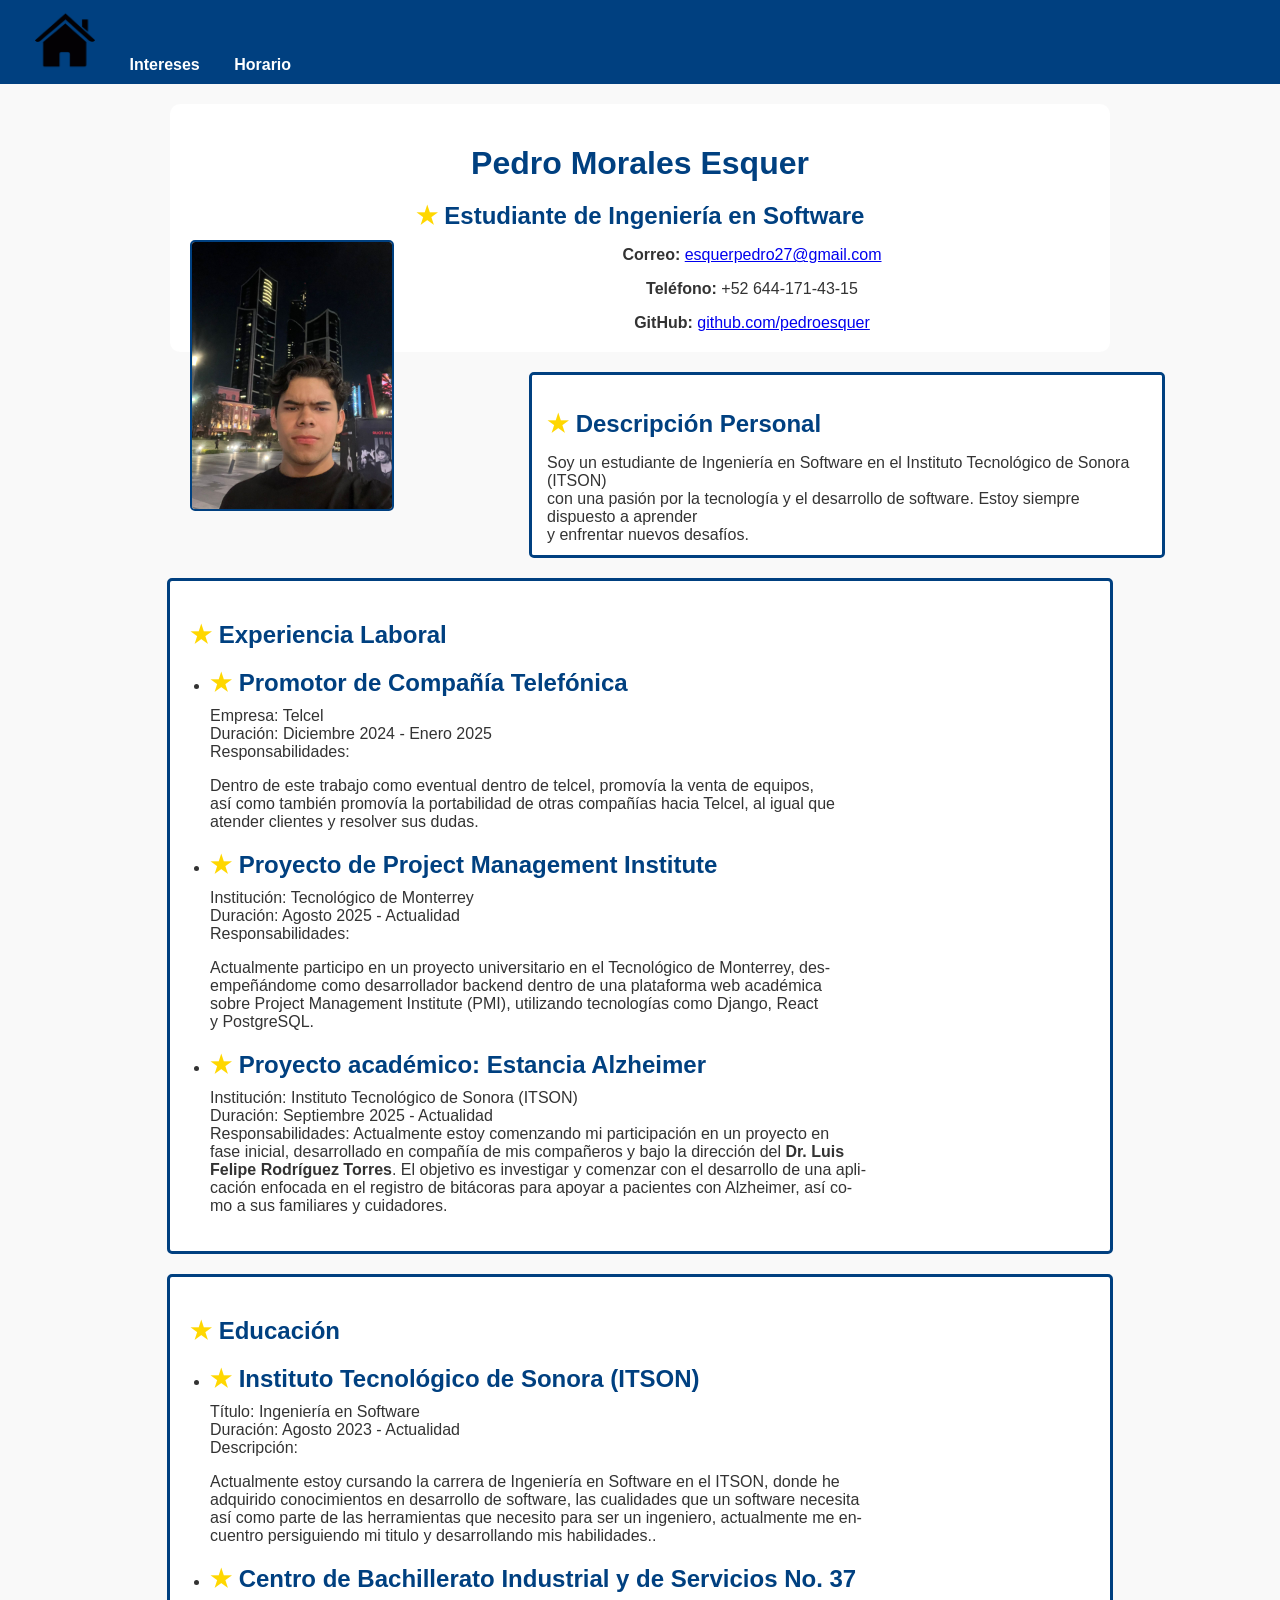
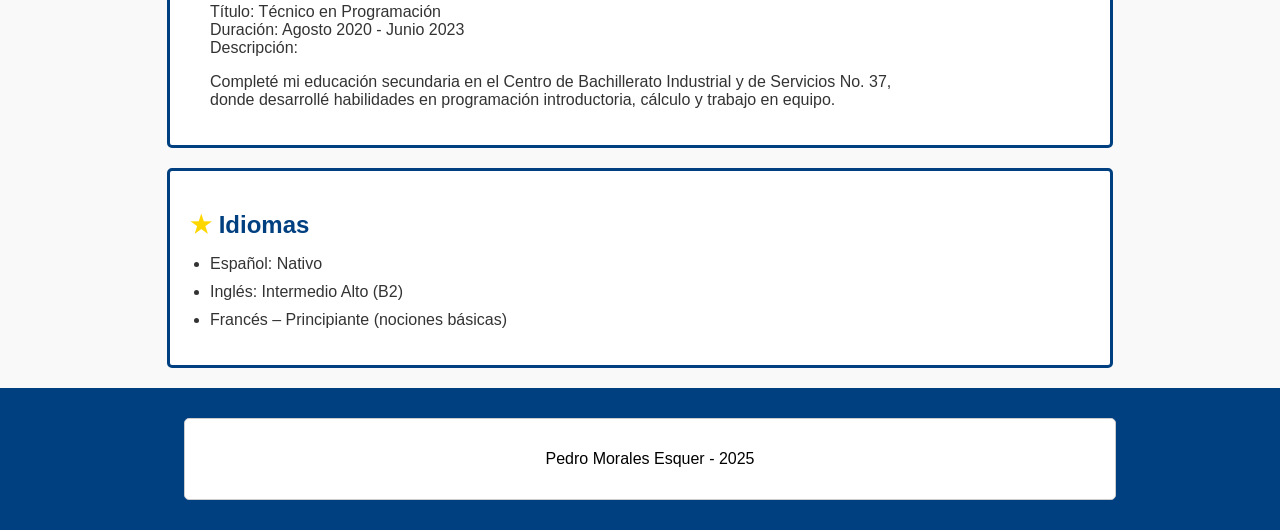
<file: index.html>
<!DOCTYPE html>
<html lang="en">
<head>
    <meta charset="UTF-8">
    <meta name="viewport" content="width=device-width, initial-scale=1.0">
    <title>Currículum</title>
    <link rel="stylesheet" href="./styles/styles.css">
</head>
<body>
    <nav>
        <a href="index.html"><img src="imgs/inicio.png" alt="logo inicio" width="60" height="60"></a>
        <a href="interests.html">Intereses</a>
        <a href="schedule.html">Horario</a>
        
    </nav>
    <header>
        <h1>Pedro Morales Esquer</h1>
        <h2>Estudiante de Ingeniería en Software</h2>
        <img src="imgs/fotopedro.jpeg" alt="Foto de Pedro Morales" width="200" height="270">
        <p>
        <b>Correo:</b> 
        <a href="mailto:esquerpedro27@gmail.com">esquerpedro27@gmail.com</a> 
        <p><b>Teléfono:</b> +52 644-171-43-15</p>
        <b>GitHub:</b> <a href="https://github.com/pedroesquer" target="_blank">github.com/pedroesquer</a>
    </header>
    <main>
        <section id="descripcion">
            <h2>Descripción Personal</h2>
            <p>Soy un estudiante de Ingeniería en Software en el Instituto Tecnológico de Sonora (ITSON) <br> 
            con una pasión por la tecnología y el desarrollo de software. Estoy siempre dispuesto a aprender <br> 
            y enfrentar nuevos desafíos.</p>
        </section>
        <section id="experiencialaboral">
            <h2>Experiencia Laboral</h2>
            <ul>
                <li>
                    <h2>Promotor de Compañía Telefónica</h2>
                    Empresa: Telcel <br>
                    Duración: Diciembre 2024 - Enero 2025 <br>
                    Responsabilidades:
                    <p>Dentro de este trabajo como eventual dentro de telcel, promovía la venta de equipos,<br>
                    así como también promovía la portabilidad de otras compañías hacia Telcel, al igual que <br>
                    atender clientes y resolver sus dudas.</p>
                </li>
                <li>
                    <h2>Proyecto de Project Management Institute</h2>
                    Institución: Tecnológico de Monterrey <br>
                    Duración: Agosto 2025 - Actualidad <br>
                    Responsabilidades:
                    <p>
                    Actualmente participo en un proyecto universitario en el Tecnológico de Monterrey, des-<br>
                    empeñándome como desarrollador backend dentro de una plataforma web académica <br> sobre
                    Project Management Institute (PMI), utilizando tecnologías como Django, React<br> y PostgreSQL.
                    </p>
                </li>
                <li>
                    <h2>Proyecto académico: Estancia Alzheimer</h2>
                    Institución: Instituto Tecnológico de Sonora (ITSON) <br>
                    Duración: Septiembre 2025 - Actualidad <br>
                    Responsabilidades:
                    Actualmente estoy comenzando mi participación en un proyecto en <br> fase inicial, 
                    desarrollado en compañía de mis compañeros y bajo la dirección del 
                    <b>Dr. Luis <br> Felipe Rodríguez Torres</b>. 
                    El objetivo es investigar y comenzar con el desarrollo de una apli-<br>cación enfocada en el 
                    registro de bitácoras para apoyar a pacientes con Alzheimer, así co-<br>mo a sus familiares y cuidadores.
                </li>
            </ul>
        </section>
        <section id="educacion">
            <h2>Educación</h2>
            <ul>
                <li>
                    <h2>Instituto Tecnológico de Sonora (ITSON)</h2>
                    Título: Ingeniería en Software <br>
                    Duración: Agosto 2023 - Actualidad <br>
                    Descripción:
                    <p>Actualmente estoy cursando la carrera de Ingeniería en Software en el ITSON, donde he <br>
                    adquirido conocimientos en desarrollo de software, las cualidades que un software necesita<br>
                    así como parte de las herramientas que necesito para ser un ingeniero, actualmente me en-<br>
                    cuentro persiguiendo mi titulo y desarrollando mis habilidades..</p>
                </li>
                <li>
                    <h2>Centro de Bachillerato Industrial y de Servicios No. 37</h2>
                    Título: Técnico en Programación <br>
                    Duración: Agosto 2020 - Junio 2023 <br>
                    Descripción:
                    <p>Completé mi educación secundaria en el Centro de Bachillerato Industrial y de Servicios No. 37,<br>
                    donde desarrollé habilidades en programación introductoria, cálculo y trabajo en equipo.</p>
                </li>
        </section>
        <section id="idiomas">
            <h2>Idiomas</h2>
            <ul>
                <li>Español: Nativo</li>
                <li>Inglés: Intermedio Alto (B2)</li>
                <li>Francés – Principiante (nociones básicas)</li>
            </ul>
        </section>
    </main>
    <footer>
        <div>
            <p>Pedro Morales Esquer - 2025</p>
        </div>
    </footer>

</body>
</html>
</file>
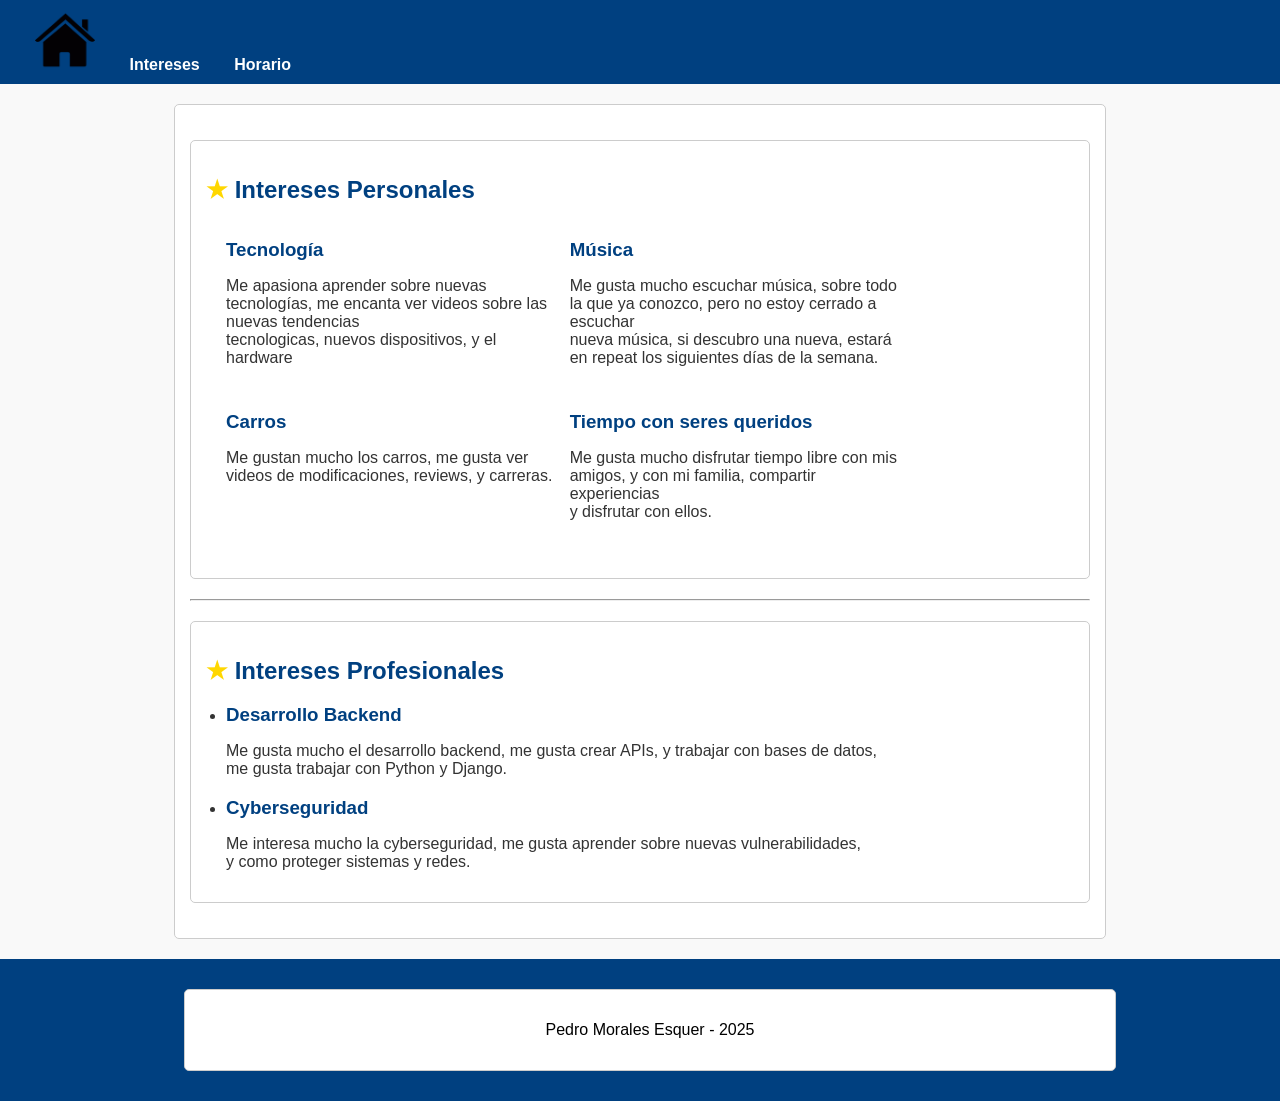
<file: interests.html>
<!DOCTYPE html>
<html lang="en">
<head>
    <meta charset="UTF-8">
    <meta name="viewport" content="width=device-width, initial-scale=1.0">
    <title>Document</title>
    <link rel="stylesheet" href="./styles/styles.css">

</head>
<body>
    <nav>
        <a href="index.html"><img src="imgs/inicio.png" alt="logo inicio" width="60" height="60"></a>
        <a href="interests.html">Intereses</a>
        <a href="schedule.html">Horario</a>
    </nav>
    <main>
        <section>
            <div id="personales">
                <h2>Intereses Personales</h2>
                <ul>
                    <li>
                        <h3>Tecnología</h3>
                        <p>Me apasiona aprender sobre nuevas tecnologías, me encanta ver videos sobre las nuevas tendencias <br>
                        tecnologicas, nuevos dispositivos, y el hardware</p>
                    </li>
                    <li>
                        <h3>Música</h3>
                        <p>Me gusta mucho escuchar música, sobre todo la que ya conozco, pero no estoy cerrado a escuchar <br>
                        nueva música, si descubro una nueva, estará en repeat los siguientes días de la semana.</p>
                    </li>
                    <li>
                        <h3>Carros</h3>
                        <p>Me gustan mucho los carros, me gusta ver videos de modificaciones, reviews, y carreras.<br>
                    </li>
                    <li>
                        <h3>Tiempo con seres queridos</h3>
                        <p>Me gusta mucho disfrutar tiempo libre con mis amigos, y con mi familia, compartir experiencias <br>
                        y disfrutar con ellos.</p>
                    </li>
                </ul>
            </div>
            <hr>
            <div id="profesionales">
                <h2>Intereses Profesionales</h2>
                <ul>
                    <li>
                        <h3>Desarrollo Backend</h3>
                        <p>Me gusta mucho el desarrollo backend, me gusta crear APIs, y trabajar con bases de datos,<br>
                        me gusta trabajar con Python y Django.</p>
                    </li>
                    <li>
                        <h3>Cyberseguridad</h3>
                        <p>Me interesa mucho la cyberseguridad, me gusta aprender sobre nuevas vulnerabilidades,<br>
                        y como proteger sistemas y redes.</p>
                    </li>
                </ul>
            </div>
        </section>
    </main>
    <footer>
        <div>
            <p>Pedro Morales Esquer - 2025</p>
        </div>
    </footer>
</body>
</html>
</file>
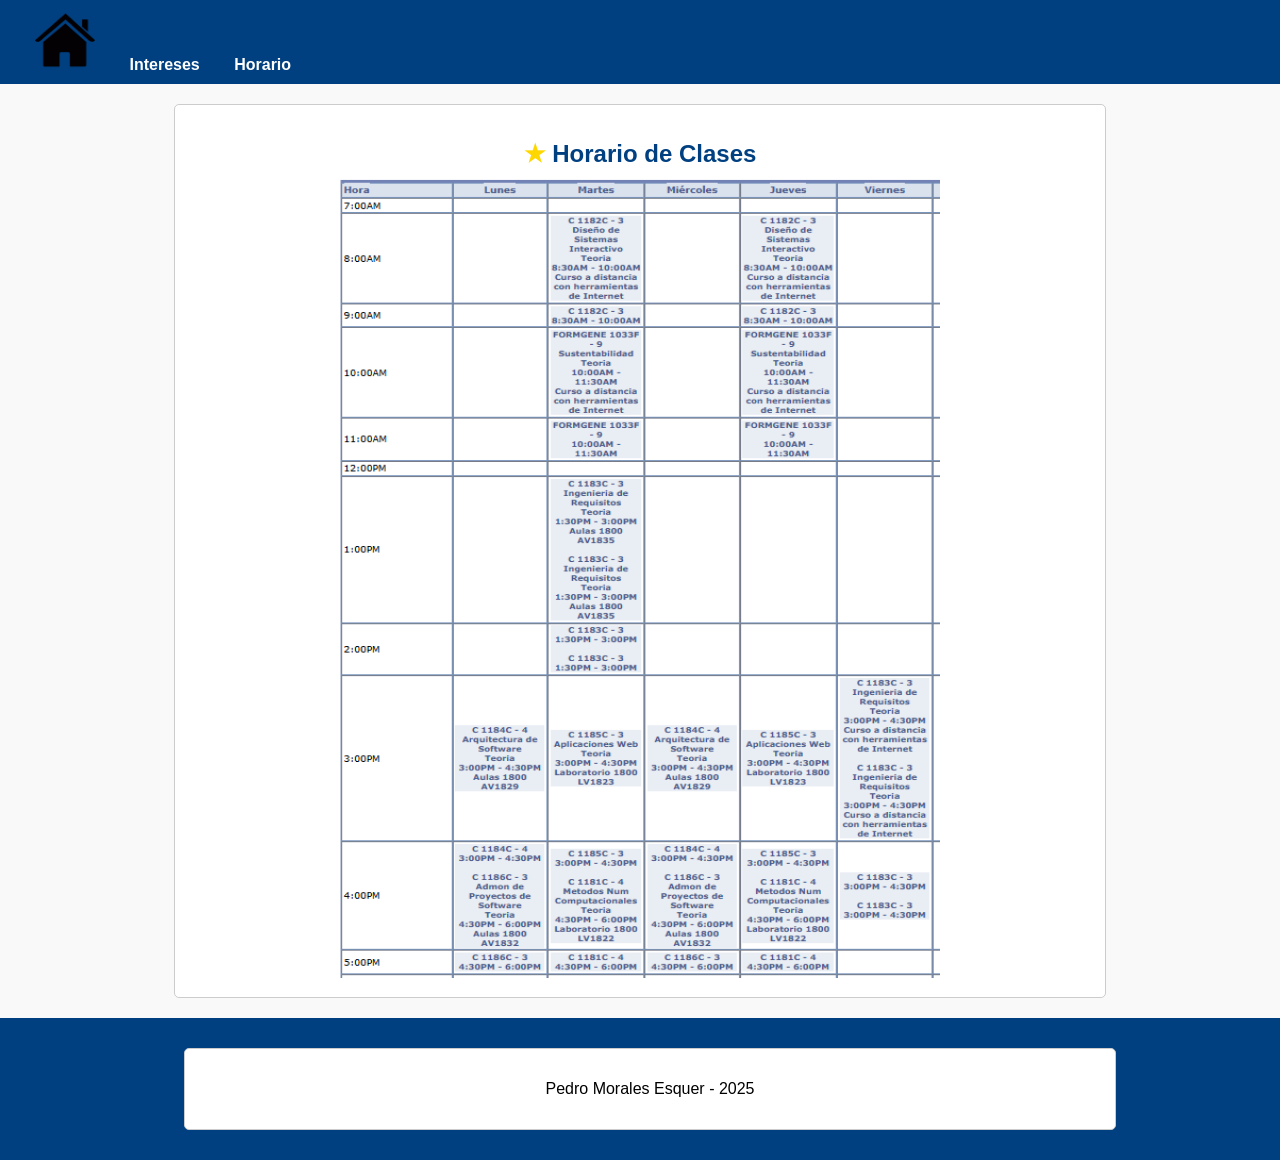
<file: schedule.html>
<!DOCTYPE html>
<html lang="en">
<head>
    <meta charset="UTF-8">
    <meta name="viewport" content="width=device-width, initial-scale=1.0">
    <title>Document</title>
    <link rel="stylesheet" href="./styles/styles.css">
</head>
<body>
        <nav>
        <a href="index.html"><img src="imgs/inicio.png" alt="logo inicio" width="60" height="60"></a>
        <a href="interests.html">Intereses</a>
        <a href="schedule.html">Horario</a>
    </nav>
    <main>
        <div id="horario" align="center">
            <h2>Horario de Clases</h2>
            <img src="imgs/horario.png" alt="Horario de clases" width="600" height="800">
        </div>
    </main>
    <footer>
        <div id="footer" align="center">
            <p>Pedro Morales Esquer - 2025</p>
        </div>
    </footer>
</body>
</html>
</file>
<file: styles/styles.css>
@import url('globals.css');


body {
    margin: 0;
    padding: 0;
    font-family: Arial, Helvetica, sans-serif;
    background-color: var(--color-secundario);
    color: #333;
}


header {
    background-color: #fff;
    padding: 20px;
    margin: 20px auto;
    max-width: 900px;
    border-radius: 10px;
    text-align: center;
}


header img {
    float: left;
    margin: 0 20px 20px 0;
    border: 2px solid var(--color-principal);
    border-radius: 5px;
    max-width: 100%;
    height: auto;
}


nav {
    background-color: var(--color-nav);
    padding: 10px 20px;
    position: sticky;
    top: 0;
    z-index: 100;
}

nav a {
    color: white;
    text-decoration: none;
    margin: 0 15px;
    font-weight: bold;
}

nav a:visited {
    color: lightgray;
}
nav a:hover {
    color: yellow;
    text-decoration: underline;
}


h1, h2, h3 {
    color: var(--color-principal);
    margin-bottom: 10px;
}

h2::before {
    content: "★ ";
    color: gold;
}

section, div {
    margin: 20px auto;
    padding: var(--espaciado);
    max-width: 900px;
    background-color: #fff;
    border: 1px solid #ccc;
    border-radius: 5px;
}

#educacion {
    border: 3px solid var(--color-principal);
    padding: 20px;
    margin: 20px auto;
}

#descripcion {
    width: 600px;
    height: 150px;
    overflow: auto;
    border: 3px solid var(--color-principal);

}

#experiencialaboral{
    border: 3px solid var(--color-principal);
    padding: 20px;
    margin: 20px auto;
}

#idiomas{
    border: 3px solid var(--color-principal);
    padding: 20px;
    margin: 20px auto;
}
#personales li {
    display: inline-block;
    width: 40%;
    vertical-align: top;
    margin-bottom: 10px;
}


ul {
    padding-left: 20px;
}
li {
    margin-bottom: 10px;
}

footer {
    background-color: var(--color-nav);
    color: black;
    text-align: center;
    padding: 10px;
    position: relative;
    bottom: 0;
    width: 100%;
}
</file>
